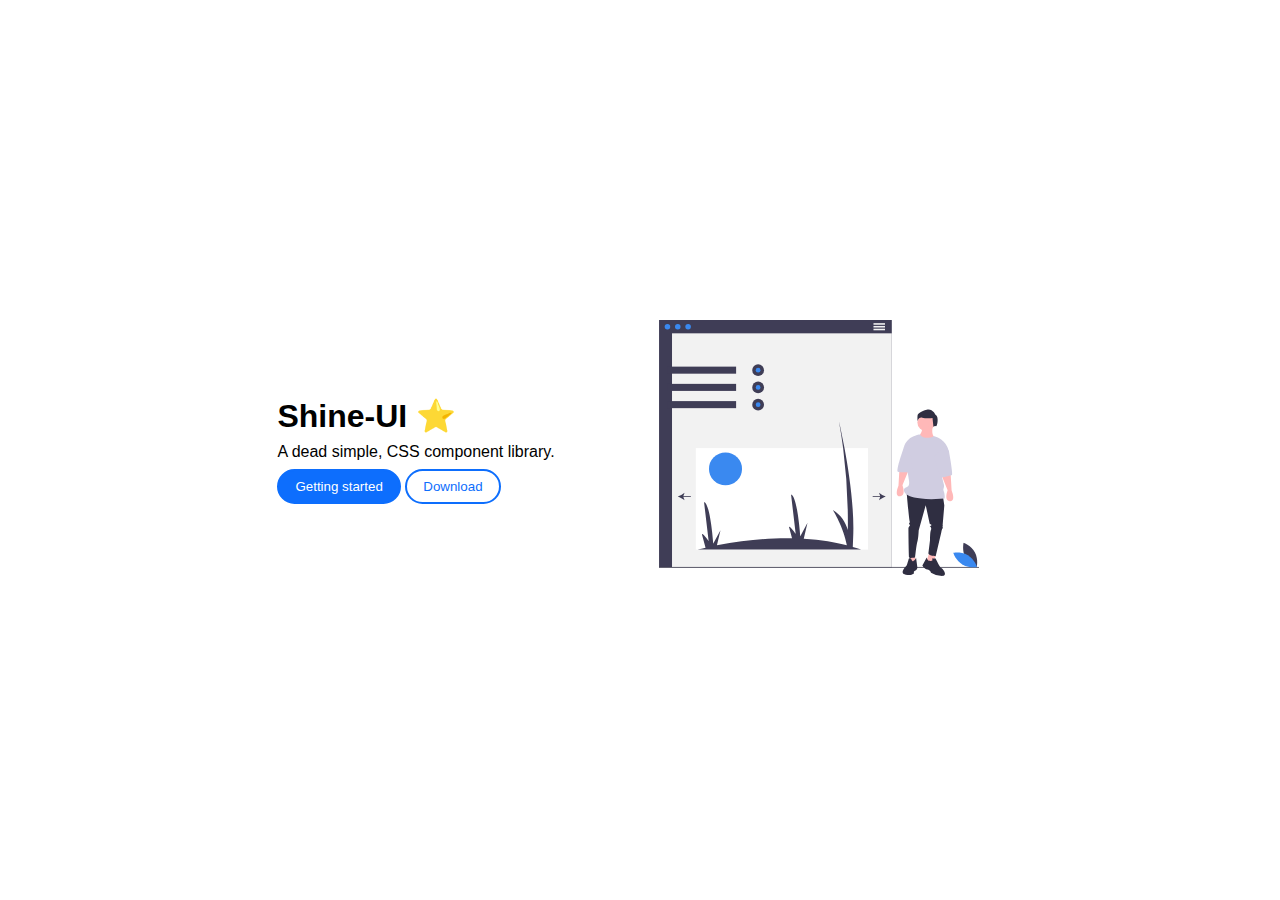
<file: index.html>
<!DOCTYPE html>
<html lang="en">
	<head>
		<meta charset="UTF-8" />
		<meta http-equiv="X-UA-Compatible" content="IE=edge" />
		<meta name="viewport" content="width=device-width, initial-scale=1.0" />
		<link rel="stylesheet" href="./components/components.css" />
		<link rel="stylesheet" href="index2Style.css" />
		<title>Shine-UI</title>
	</head>
	<body>
		<main class="apply_flex">
			<div class="hero_content">
				<h1>Shine-UI ⭐</h1>
				<p>A dead simple, CSS component library.</p>
				<div class="button_wrapper">
					<a href="./getStarted.html">
						<button class="btn btn_primary btn_round" type="button">
							Getting started
						</button>
					</a>
					<a href="./components/components.min.css" download>
						<button class="btn btn_secondary btn_round" type="button">
							Download
						</button>
					</a>
				</div>
			</div>
			<div class="hero_img_item">
				<img
					class="hero_img img_responsive"
					src="./components/assets/images/trendy_interface.svg"
					alt="hero"
				/>
			</div>
		</main>
	</body>
</html>
</file>
<file: components/components.css>
@import './avatar.css';
@import './badge.css';
@import './buttons.css';
@import './card.css';
@import './image.css';
@import './form.css';
@import './lists.css';
@import './alerts.css';
@import './navbar.css';
@import './modal.css';
@import './rating.css';
@import './slider.css';
@import './grid.css';
@import './text.css';
@import './toast.css';

@import './utils/utils.css';
/* @import './assets/icons/fontawesome-free-5.15.2-web/css/all.min.css'; */
/* @import url('https://fonts.googleapis.com/css2?family=Poppins:wght@100&display=swap'); */

:root {
	font-family: 'Poppins', sans-serif;
	--avatar-letter-size: 5rem;
	--badge-text-size: 3.5rem;
	--white-color: #ffffff;
	--light-grey: #d3d3d3;
	--grey-color: #6c757d;
	--green-yellow: #adff2f;
	--black-color: #374151;
	--red-color: #dc3545;
	--orange-color: #ffa500;
	--blue-color: #0d6efd;
	--green-color: #198754;
	--sky-blue-color: #0dcaf0;
	--yellow-color: #ffc720;
	--light-red-color: #fecaca;
	--light-yellow-color: #fde68a;
	--light-green-color: #a7f3d0;
	--light-blue-color: #bfdbfe;
	--light-orange-color: #fadec9b7;
	--box-shadow-color: #c9c1c1ad;
}
</file>
<file: index2Style.css>
* {
	margin: 0;
	padding: 0;
	box-sizing: border-box;
}

*::before,
*::after {
	box-sizing: border-box;
}

.apply_flex {
	min-height: 100vh;
	display: flex;
	justify-content: center;
	align-items: center;
}

.hero_content > * {
	margin: 0.5rem;
}

.hero_img {
	max-width: 20rem;
}

.hero_img_item {
	margin: 2rem;
}

.apply_flex > div {
	padding: 2rem;
}

.button_wrapper > a {
	width: 100%;
	margin-top: 1rem;
	text-decoration: none;
}

button a {
	text-decoration: none;
	color: var(--white-color);
}

@media (max-width: 768px) {
	.apply_flex {
		display: flex;
		flex-direction: column;
	}

	.hero_img {
		max-width: 17rem;
	}

	.button_wrapper > a {
		display: flex;
		flex-direction: column;
	}
}
</file>
